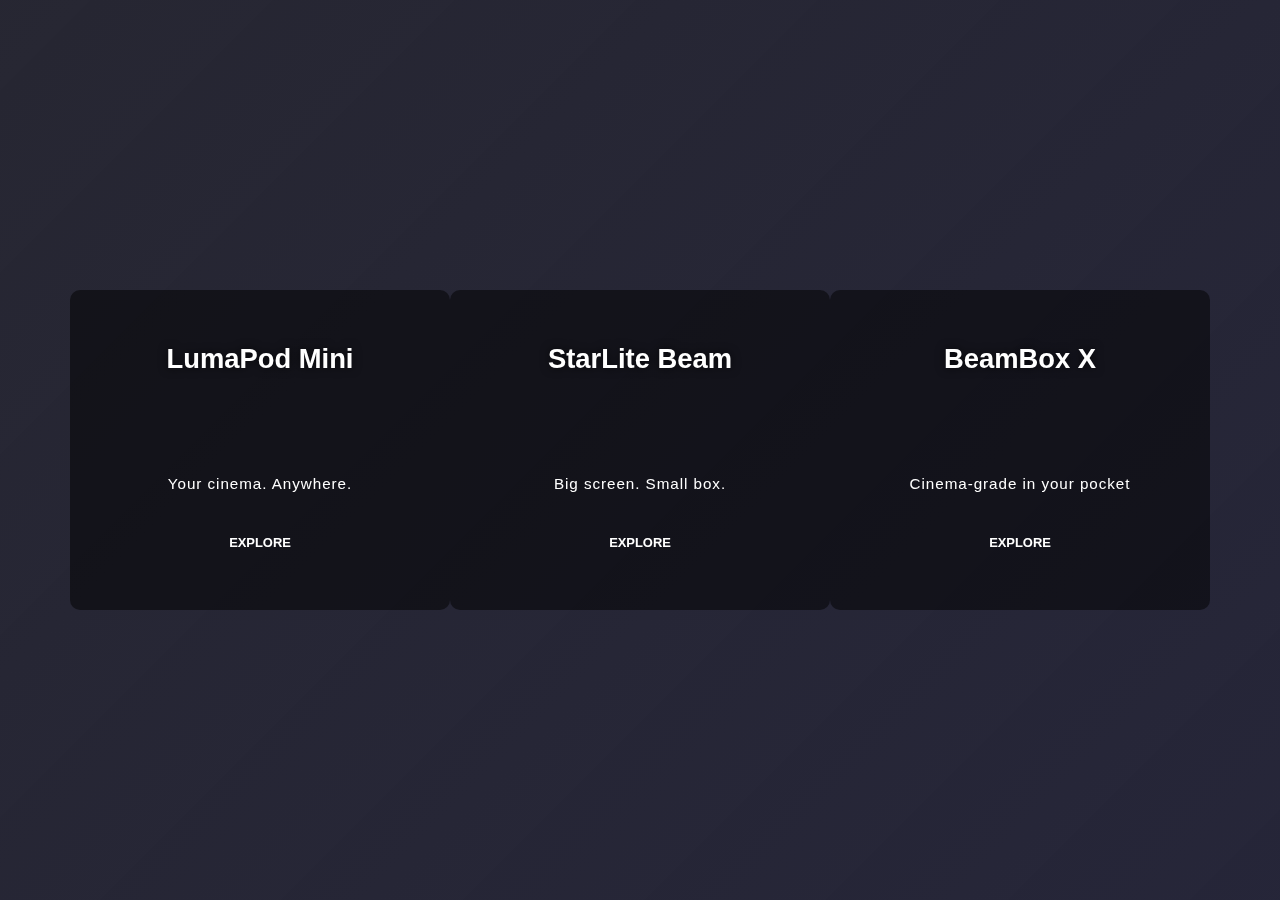
<file: index.html>
<!DOCTYPE html>
<html lang="en">
<head>
  <meta charset="UTF-8" />
  <title>3D Flip Card</title>
  <link rel="stylesheet" href="index.css" />
  <link rel="stylesheet" href="https://cdnjs.cloudflare.com/ajax/libs/font-awesome/6.5.0/css/all.min.css" />
</head>
<body>
  <div class="wrapper">
    <input type="checkbox" id="card1" class="more" />
    <div class="card">
      <div class="content">
        <div class="front" style="background-image: url('https://images.unsplash.com/photo-1581276879432-fc5c7fe9f1cc?auto=format&fit=crop&w=800&q=80')">
          <div class="inner">
            <h2>LumaPod Mini</h2>

            <div class="tagline">Your cinema. Anywhere.</div>
            <label for="card1" class="button" aria-hidden="true">Explore</label>
          </div>
        </div>
        <div class="back">
          <div class="inner">
            <div class="info">
              <span>1080p</span>
              <div class="icon">
                <i class="fas fa-tv"></i>
                <span>Resolution</span>
              </div>
            </div>
            <div class="info">
              <span>4hr</span>
              <div class="icon">
                <i class="fas fa-battery-full"></i>
                <span>Battery</span>
              </div>
            </div>
            <div class="info">
              <span>Wi-Fi</span>
              <div class="icon">
                <i class="fas fa-wifi"></i>
                <span>Support</span>
              </div>
            </div>
            <div class="info">
              <span>150"</span>
              <div class="icon">
                <i class="fas fa-expand"></i>
                <span>Display</span>
              </div>
            </div>
            <div class="description">
              <p>LumaPod Mini is the ultimate smart projector that fits in your hand. Enjoy crystal-clear 1080p HD visuals on up to 150" screen size.</p>
              <ul>
                <li>Auto-focus & Keystone Correction</li>
                <li>Android TV OS built-in</li>
                <li>Dual speakers with bass boost</li>
              </ul>
            </div>
            <div class="location">Available Worldwide</div>
            <div class="price">$199</div>
            <label for="card1" class="button return" aria-hidden="true">
              <i class="fas fa-arrow-left"></i>
            </label>
          </div>
        </div>
      </div>
    </div>
  </div>
  <input type="checkbox" id="card2" class="more" />
  <div class="card">
    <div class="content">
      <div class="front" style="background-image: url('https://images.unsplash.com/photo-1581291518857-4d23bff9a77e?auto=format&fit=crop&w=800&q=80')">
        <div class="inner">
          <h2>StarLite Beam</h2>
          <div class="tagline">Big screen. Small box.</div>
          <label for="card2" class="button" aria-hidden="true">Explore</label>
        </div>
      </div>
      <div class="back">
        <div class="inner">
          <!-- You can duplicate or customize content here -->
          <div class="info">
            <span>4K</span>
            <div class="icon">
              <i class="fas fa-tv"></i>
              <span>Resolution</span>
            </div>
          </div>
          <div class="info">
            <span>6hr</span>
            <div class="icon">
              <i class="fas fa-battery-full"></i>
              <span>Battery</span>
            </div>
          </div>
          <div class="info">
            <span>Bluetooth</span>
            <div class="icon">
              <i class="fas fa-bluetooth"></i>
              <span>Support</span>
            </div>
          </div>
          <div class="info">
            <span>200"</span>
            <div class="icon">
              <i class="fas fa-expand"></i>
              <span>Display</span>
            </div>
          </div>
          <div class="description">
            <p>StarLite Beam brings ultra-bright 4K projection to your living room in a pocket-size format.</p>
            <ul>
              <li>HDR10+ support</li>
              <li>Built-in streaming apps</li>
              <li>Voice assistant control</li>
            </ul>
          </div>
          <div class="location">Selected Stores Only</div>
          <div class="price">$249</div>
          <label for="card2" class="button return" aria-hidden="true">
            <i class="fas fa-arrow-left"></i>
          </label>
        </div>
      </div>
    </div>
  </div>
</div>
<input type="checkbox" id="card3" class="more" />
<div class="card">
  <div class="content">
    <div class="front" style="background-image: url('https://images.unsplash.com/photo-1617222077548-9f989eebd3d1?auto=format&fit=crop&w=800&q=80')">
      <div class="inner">
        <h2>BeamBox X</h2>
        <div class="tagline">Cinema-grade in your pocket</div>
        <label for="card3" class="button" aria-hidden="true">Explore</label>
      </div>
    </div>
    <div class="back">
      <div class="inner">
        <div class="info">
          <span>2K</span>
          <div class="icon">
            <i class="fas fa-tv"></i>
            <span>Resolution</span>
          </div>
        </div>
        <div class="info">
          <span>5hr</span>
          <div class="icon">
            <i class="fas fa-battery-full"></i>
            <span>Battery</span>
          </div>
        </div>
        <div class="info">
          <span>Wi-Fi 6</span>
          <div class="icon">
            <i class="fas fa-wifi"></i>
            <span>Support</span>
          </div>
        </div>
        <div class="info">
          <span>180"</span>
          <div class="icon">
            <i class="fas fa-expand"></i>
            <span>Display</span>
          </div>
        </div>
        <div class="description">
          <p>BeamBox X offers a powerful 2K display with ultra-fast Wi-Fi 6 streaming and adaptive brightness for any room.</p>
          <ul>
            <li>AI brightness control</li>
            <li>Built-in HDMI & USB-C</li>
            <li>Surround sound speakers</li>
          </ul>
        </div>
        <div class="location">Available Worldwide</div>
        <div class="price">$229</div>
        <label for="card3" class="button return" aria-hidden="true">
          <i class="fas fa-arrow-left"></i>
        </label>
      </div>
    </div>
  </div>
</div>
</body>
</html>
</file>
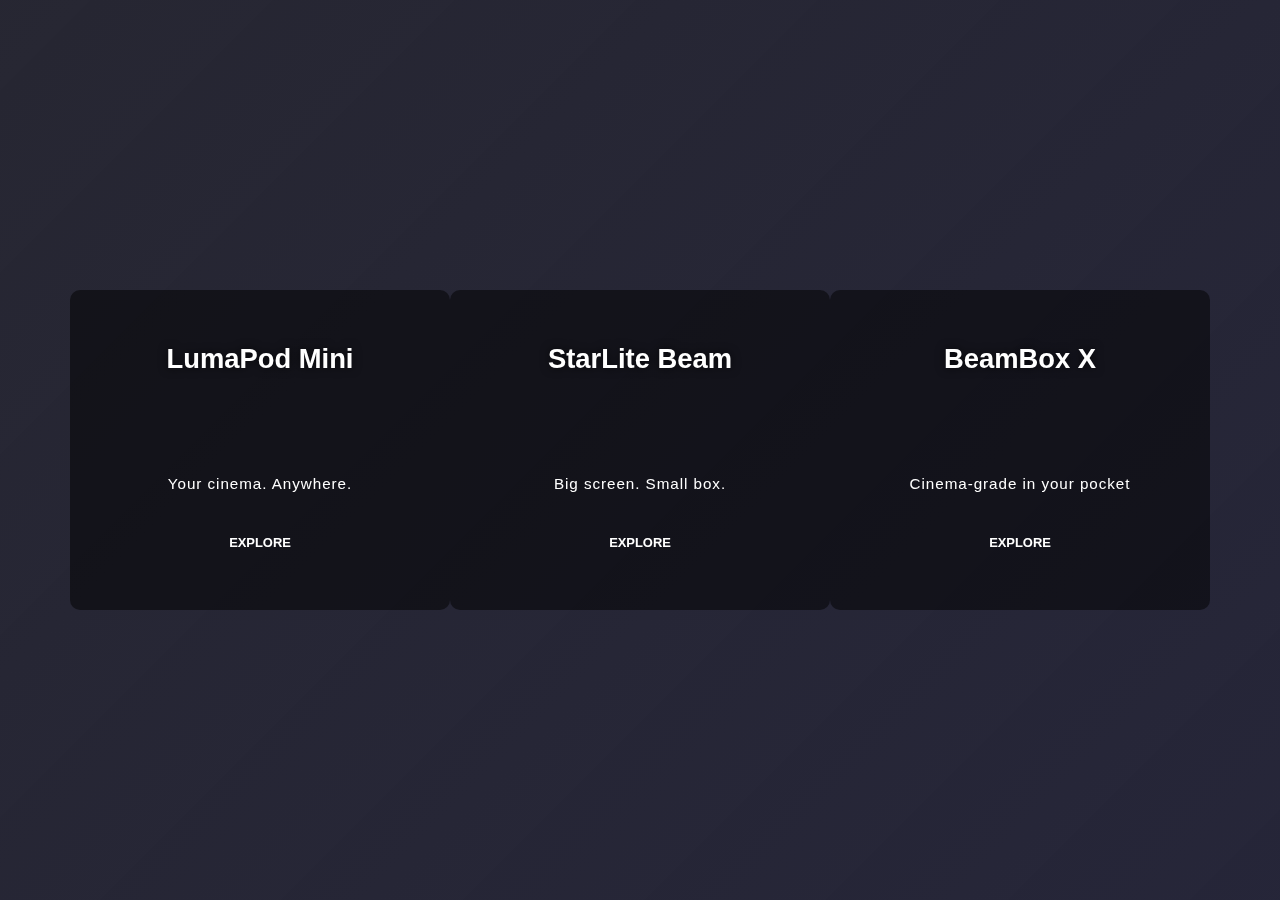
<file: task1.html>
<!DOCTYPE html>
<html lang="en">
<head>
  <meta charset="UTF-8" />
  <title>3D Flip Card</title>
  <link rel="stylesheet" href="task1.css" />
  <link rel="stylesheet" href="https://cdnjs.cloudflare.com/ajax/libs/font-awesome/6.5.0/css/all.min.css" />
</head>
<body>
  <div class="wrapper">
    <input type="checkbox" id="card1" class="more" />
    <div class="card">
      <div class="content">
        <div class="front" style="background-image: url('https://images.unsplash.com/photo-1581276879432-fc5c7fe9f1cc?auto=format&fit=crop&w=800&q=80')">
          <div class="inner">
            <h2>LumaPod Mini</h2>

            <div class="tagline">Your cinema. Anywhere.</div>
            <label for="card1" class="button" aria-hidden="true">Explore</label>
          </div>
        </div>
        <div class="back">
          <div class="inner">
            <div class="info">
              <span>1080p</span>
              <div class="icon">
                <i class="fas fa-tv"></i>
                <span>Resolution</span>
              </div>
            </div>
            <div class="info">
              <span>4hr</span>
              <div class="icon">
                <i class="fas fa-battery-full"></i>
                <span>Battery</span>
              </div>
            </div>
            <div class="info">
              <span>Wi-Fi</span>
              <div class="icon">
                <i class="fas fa-wifi"></i>
                <span>Support</span>
              </div>
            </div>
            <div class="info">
              <span>150"</span>
              <div class="icon">
                <i class="fas fa-expand"></i>
                <span>Display</span>
              </div>
            </div>
            <div class="description">
              <p>LumaPod Mini is the ultimate smart projector that fits in your hand. Enjoy crystal-clear 1080p HD visuals on up to 150" screen size.</p>
              <ul>
                <li>Auto-focus & Keystone Correction</li>
                <li>Android TV OS built-in</li>
                <li>Dual speakers with bass boost</li>
              </ul>
            </div>
            <div class="location">Available Worldwide</div>
            <div class="price">$199</div>
            <label for="card1" class="button return" aria-hidden="true">
              <i class="fas fa-arrow-left"></i>
            </label>
          </div>
        </div>
      </div>
    </div>
  </div>
  <input type="checkbox" id="card2" class="more" />
  <div class="card">
    <div class="content">
      <div class="front" style="background-image: url('https://images.unsplash.com/photo-1581291518857-4d23bff9a77e?auto=format&fit=crop&w=800&q=80')">
        <div class="inner">
          <h2>StarLite Beam</h2>
          <div class="tagline">Big screen. Small box.</div>
          <label for="card2" class="button" aria-hidden="true">Explore</label>
        </div>
      </div>
      <div class="back">
        <div class="inner">
          <!-- You can duplicate or customize content here -->
          <div class="info">
            <span>4K</span>
            <div class="icon">
              <i class="fas fa-tv"></i>
              <span>Resolution</span>
            </div>
          </div>
          <div class="info">
            <span>6hr</span>
            <div class="icon">
              <i class="fas fa-battery-full"></i>
              <span>Battery</span>
            </div>
          </div>
          <div class="info">
            <span>Bluetooth</span>
            <div class="icon">
              <i class="fas fa-bluetooth"></i>
              <span>Support</span>
            </div>
          </div>
          <div class="info">
            <span>200"</span>
            <div class="icon">
              <i class="fas fa-expand"></i>
              <span>Display</span>
            </div>
          </div>
          <div class="description">
            <p>StarLite Beam brings ultra-bright 4K projection to your living room in a pocket-size format.</p>
            <ul>
              <li>HDR10+ support</li>
              <li>Built-in streaming apps</li>
              <li>Voice assistant control</li>
            </ul>
          </div>
          <div class="location">Selected Stores Only</div>
          <div class="price">$249</div>
          <label for="card2" class="button return" aria-hidden="true">
            <i class="fas fa-arrow-left"></i>
          </label>
        </div>
      </div>
    </div>
  </div>
</div>
<input type="checkbox" id="card3" class="more" />
<div class="card">
  <div class="content">
    <div class="front" style="background-image: url('https://images.unsplash.com/photo-1617222077548-9f989eebd3d1?auto=format&fit=crop&w=800&q=80')">
      <div class="inner">
        <h2>BeamBox X</h2>
        <div class="tagline">Cinema-grade in your pocket</div>
        <label for="card3" class="button" aria-hidden="true">Explore</label>
      </div>
    </div>
    <div class="back">
      <div class="inner">
        <div class="info">
          <span>2K</span>
          <div class="icon">
            <i class="fas fa-tv"></i>
            <span>Resolution</span>
          </div>
        </div>
        <div class="info">
          <span>5hr</span>
          <div class="icon">
            <i class="fas fa-battery-full"></i>
            <span>Battery</span>
          </div>
        </div>
        <div class="info">
          <span>Wi-Fi 6</span>
          <div class="icon">
            <i class="fas fa-wifi"></i>
            <span>Support</span>
          </div>
        </div>
        <div class="info">
          <span>180"</span>
          <div class="icon">
            <i class="fas fa-expand"></i>
            <span>Display</span>
          </div>
        </div>
        <div class="description">
          <p>BeamBox X offers a powerful 2K display with ultra-fast Wi-Fi 6 streaming and adaptive brightness for any room.</p>
          <ul>
            <li>AI brightness control</li>
            <li>Built-in HDMI & USB-C</li>
            <li>Surround sound speakers</li>
          </ul>
        </div>
        <div class="location">Available Worldwide</div>
        <div class="price">$229</div>
        <label for="card3" class="button return" aria-hidden="true">
          <i class="fas fa-arrow-left"></i>
        </label>
      </div>
    </div>
  </div>
</div>
</body>
</html>
</file>
<file: index.css>
* {
  box-sizing: border-box;
}

body {
  margin: 0;
  background: linear-gradient(135deg, rgba(15, 15, 28, 0.9), rgba(26, 26, 46, 0.95)), url("https://images.unsplash.com/photo-1581090700227-1e37b190418e?auto=format&fit=crop&w=1920&q=80");
  background-blend-mode: overlay;
  background-size: cover;
  background-position: center;
  font-family: "Poppins", sans-serif;
  display: flex;
  justify-content: center;
  align-items: center;
  height: 100vh;
}

.wrapper {
  position: relative;
}

.more {
  position: absolute;
  opacity: 0;
  z-index: -1;
}

.card {
  width: 380px;
  height: 320px;
  perspective: 1200px;
  position: relative;
  transition: transform 0.3s ease;
  transform-style: preserve-3d;
}
.card:hover {
  transform: perspective(1000px) rotateY(1deg) rotateX(1deg) scale(1.01);
}
.card .content {
  position: absolute;
  top: 0;
  left: 0;
  width: 100%;
  height: 100%;
  transform-style: preserve-3d;
  transition: transform 0.9s cubic-bezier(0.5, 0.2, 0.3, 1);
}

.more:checked + .card .content {
  transform: rotateY(180deg);
}

.front, .back {
  position: absolute;
  width: 100%;
  height: 100%;
  border-radius: 10px;
  backface-visibility: hidden;
  overflow: hidden;
}
.front .inner, .back .inner {
  height: 100%;
  padding: 1.5rem;
  display: grid;
  transform: translateZ(60px) scale(0.95);
}

.front {
  background-size: cover;
  background-position: center;
}
.front::after {
  content: "";
  position: absolute;
  inset: 0;
  background: rgba(0, 0, 0, 0.5);
}
.front .inner {
  grid-template-rows: 3fr 1fr 1fr;
  color: white;
  z-index: 1;
  position: relative;
  justify-items: center;
}
.front .inner h2 {
  font-size: 1.8rem;
  text-shadow: 0 0 10px rgba(0, 0, 0, 0.7);
}
.front .inner .tagline {
  font-size: 1rem;
  letter-spacing: 1px;
}

.back {
  background: #ffffff;
  transform: rotateY(180deg);
}
.back .inner {
  grid-template-rows: auto auto auto auto 1fr auto auto;
  grid-template-columns: repeat(4, auto);
  grid-column-gap: 1em;
  color: #ff6b4d;
}
.back .info {
  grid-row: 2;
  text-align: center;
}
.back .info span {
  display: block;
  font-weight: bold;
  font-size: 1rem;
}
.back .info .icon i {
  color: #ff6b4d;
  font-size: 1.2rem;
}
.back .info .icon span {
  font-size: 0.75rem;
}
.back .description {
  grid-column: 1/-1;
  grid-row: 5;
  font-size: 0.9rem;
  color: #333;
  overflow: auto;
}
.back .description ul {
  margin: 0.5rem 0 0 1rem;
  padding: 0;
}
.back .description ul li {
  font-size: 0.85rem;
}
.back .location {
  grid-column: 1/3;
  font-weight: 600;
  font-size: 0.85rem;
}
.back .price {
  grid-column: 3/5;
  text-align: right;
  font-size: 1rem;
  font-weight: 700;
}
.back .button.return {
  grid-column: 1/-1;
  grid-row: 6;
  display: flex;
  justify-content: center;
  align-items: center;
  height: 3rem;
  border-radius: 30px;
  border: 2px solid #ff6b4d;
  background: transparent;
  color: #ff6b4d;
  font-size: 1rem;
  cursor: pointer;
  transition: all 0.3s ease;
}
.back .button.return:hover {
  background: #ff6b4d;
  color: white;
}

.button {
  padding: 0.6em 1.4em;
  border-radius: 30px;
  font-size: 0.85rem;
  font-weight: 600;
  text-transform: uppercase;
  cursor: pointer;
  transition: all 0.3s ease;
}/*# sourceMappingURL=task1.css.map */
</file>
<file: task1.css>
* {
  box-sizing: border-box;
}

body {
  margin: 0;
  background: linear-gradient(135deg, rgba(15, 15, 28, 0.9), rgba(26, 26, 46, 0.95)), url("https://images.unsplash.com/photo-1581090700227-1e37b190418e?auto=format&fit=crop&w=1920&q=80");
  background-blend-mode: overlay;
  background-size: cover;
  background-position: center;
  font-family: "Poppins", sans-serif;
  display: flex;
  justify-content: center;
  align-items: center;
  height: 100vh;
}

.wrapper {
  position: relative;
}

.more {
  position: absolute;
  opacity: 0;
  z-index: -1;
}

.card {
  width: 380px;
  height: 320px;
  perspective: 1200px;
  position: relative;
  transition: transform 0.3s ease;
  transform-style: preserve-3d;
}
.card:hover {
  transform: perspective(1000px) rotateY(1deg) rotateX(1deg) scale(1.01);
}
.card .content {
  position: absolute;
  top: 0;
  left: 0;
  width: 100%;
  height: 100%;
  transform-style: preserve-3d;
  transition: transform 0.9s cubic-bezier(0.5, 0.2, 0.3, 1);
}

.more:checked + .card .content {
  transform: rotateY(180deg);
}

.front, .back {
  position: absolute;
  width: 100%;
  height: 100%;
  border-radius: 10px;
  backface-visibility: hidden;
  overflow: hidden;
}
.front .inner, .back .inner {
  height: 100%;
  padding: 1.5rem;
  display: grid;
  transform: translateZ(60px) scale(0.95);
}

.front {
  background-size: cover;
  background-position: center;
}
.front::after {
  content: "";
  position: absolute;
  inset: 0;
  background: rgba(0, 0, 0, 0.5);
}
.front .inner {
  grid-template-rows: 3fr 1fr 1fr;
  color: white;
  z-index: 1;
  position: relative;
  justify-items: center;
}
.front .inner h2 {
  font-size: 1.8rem;
  text-shadow: 0 0 10px rgba(0, 0, 0, 0.7);
}
.front .inner .tagline {
  font-size: 1rem;
  letter-spacing: 1px;
}

.back {
  background: #ffffff;
  transform: rotateY(180deg);
}
.back .inner {
  grid-template-rows: auto auto auto auto 1fr auto auto;
  grid-template-columns: repeat(4, auto);
  grid-column-gap: 1em;
  color: #ff6b4d;
}
.back .info {
  grid-row: 2;
  text-align: center;
}
.back .info span {
  display: block;
  font-weight: bold;
  font-size: 1rem;
}
.back .info .icon i {
  color: #ff6b4d;
  font-size: 1.2rem;
}
.back .info .icon span {
  font-size: 0.75rem;
}
.back .description {
  grid-column: 1/-1;
  grid-row: 5;
  font-size: 0.9rem;
  color: #333;
  overflow: auto;
}
.back .description ul {
  margin: 0.5rem 0 0 1rem;
  padding: 0;
}
.back .description ul li {
  font-size: 0.85rem;
}
.back .location {
  grid-column: 1/3;
  font-weight: 600;
  font-size: 0.85rem;
}
.back .price {
  grid-column: 3/5;
  text-align: right;
  font-size: 1rem;
  font-weight: 700;
}
.back .button.return {
  grid-column: 1/-1;
  grid-row: 6;
  display: flex;
  justify-content: center;
  align-items: center;
  height: 3rem;
  border-radius: 30px;
  border: 2px solid #ff6b4d;
  background: transparent;
  color: #ff6b4d;
  font-size: 1rem;
  cursor: pointer;
  transition: all 0.3s ease;
}
.back .button.return:hover {
  background: #ff6b4d;
  color: white;
}

.button {
  padding: 0.6em 1.4em;
  border-radius: 30px;
  font-size: 0.85rem;
  font-weight: 600;
  text-transform: uppercase;
  cursor: pointer;
  transition: all 0.3s ease;
}/*# sourceMappingURL=task1.css.map */
</file>
